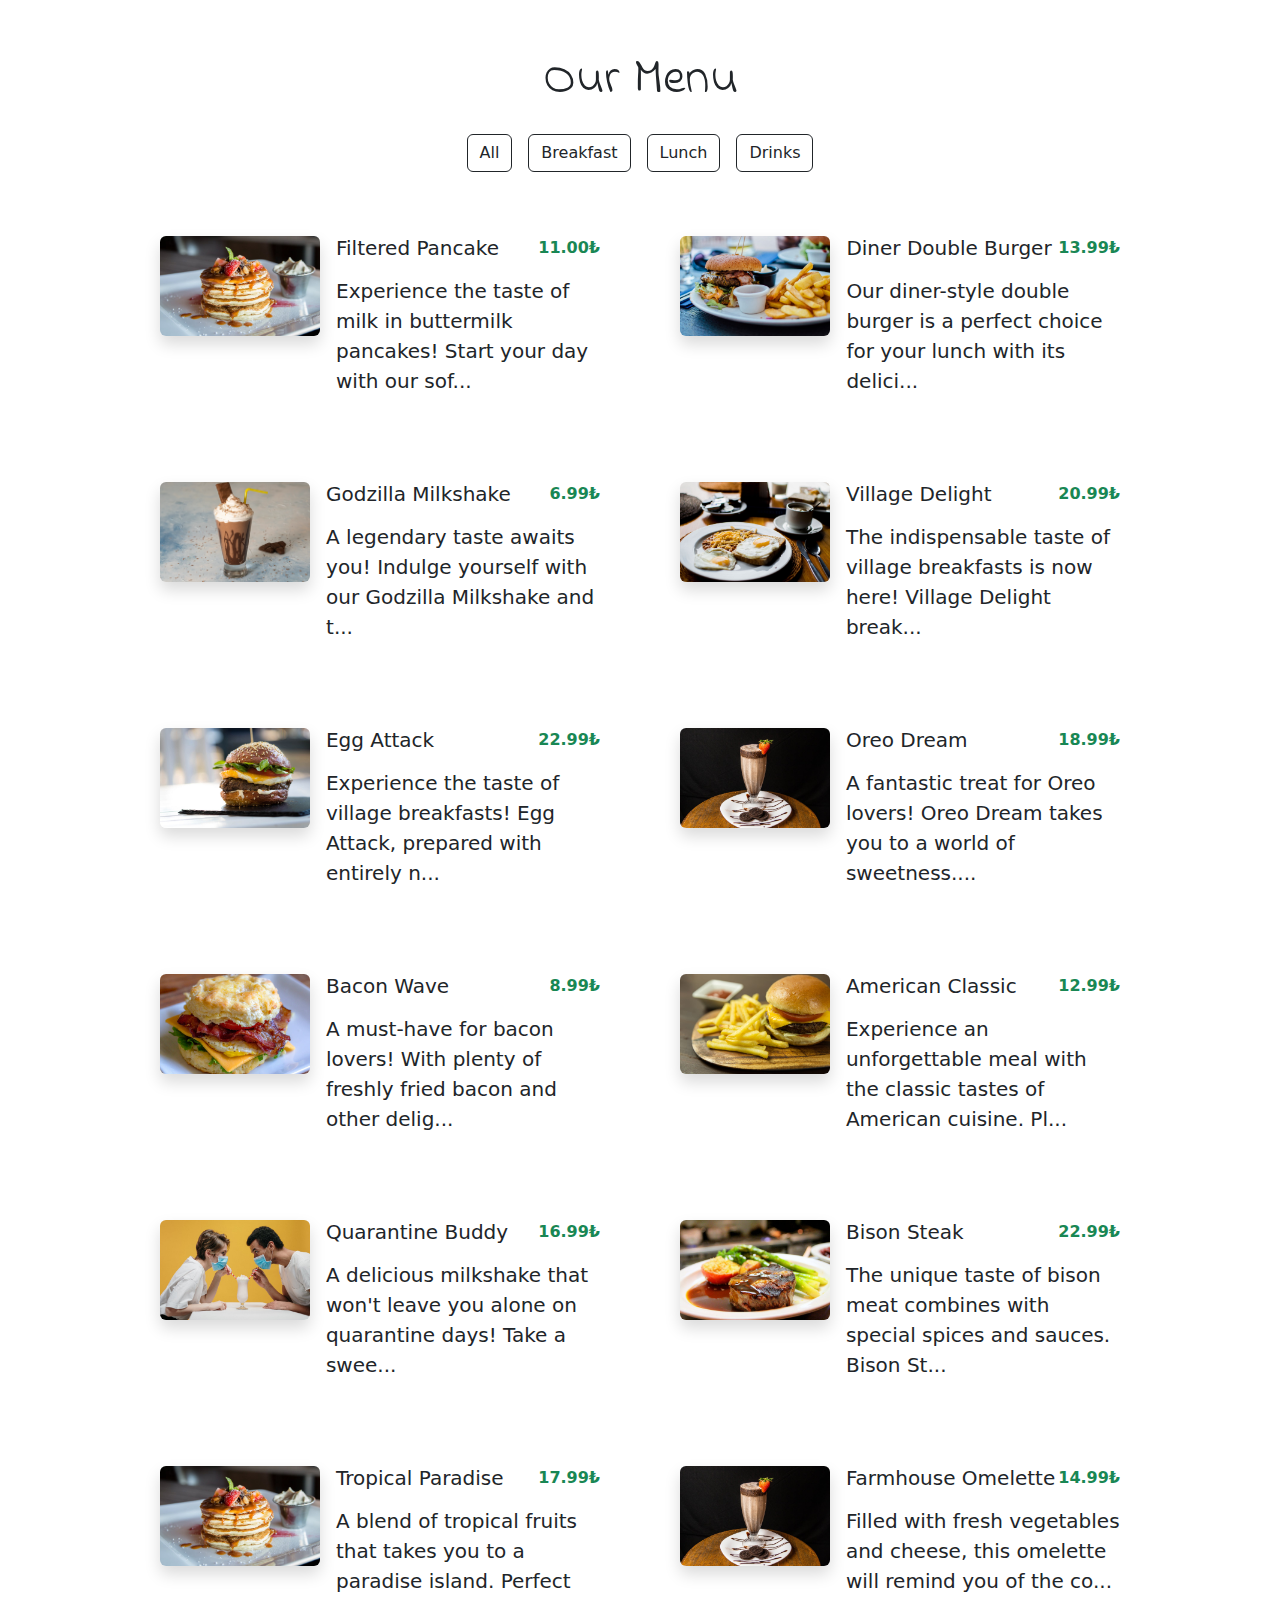
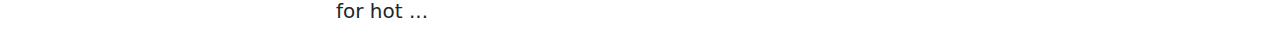
<file: index.html>
<!DOCTYPE html>
<html lang="en">
  <head>
    <meta charset="UTF-8" />
    <meta name="viewport" content="width=device-width, initial-scale=1.0" />
    <link rel="stylesheet" href="style.css" />
    <link
      rel="stylesheet"
      href="https://cdnjs.cloudflare.com/ajax/libs/bootstrap/5.3.2/css/bootstrap.min.css"
    />
    <title>QR-Menu</title>
  </head>
  <body>
    <h1 class="heading">Our Menu</h1>
    <div id="buttons" class="d-flex justify-content-center gap-3 my-4">
      <!-- <button class="btn btn-outline-dark">All</button>
      <button class="btn btn-outline-dark">Breakfast</button>
      <button class="btn btn-outline-dark">Launch</button>
      <button class="btn btn-outline-dark">Drinks</button> -->
    </div>
    <!-- ! menü listesi -->
    <div id="menu-list">
      <!-- kart -->

      <!-- kart -->
    </div>

    <script type="module" src="./app.js"></script>
  </body>
</html>
</file>
<file: style.css>
@import url('https://fonts.googleapis.com/css2?family=Indie+Flower&family=Poppins:wght@100;200;300;400;500;700;800;900&display=swap');

body {
  font-family: 'poppins';
}
.heading {
    font-family: 'indie flower';
    text-align: center;
    margin-top: 50px;
    font-size: 50px;
  }

  #menu-list {
    display: grid;
    grid-template-columns: repeat(auto-fit, minmax(400px, 1fr));
    justify-content: center;
    padding: 40px 160px 0;
    column-gap: 80px;
    row-gap: 70px;
  }
  
  #card img {
    width: 160px;
    height: 100px;
    object-fit: cover;
  }
  
  @media (max-width: 760px) {
    #card {
      max-width: 400px;
    }
    #card img {
      width: 100%;
      height: 240px;
    }
  }
</file>
